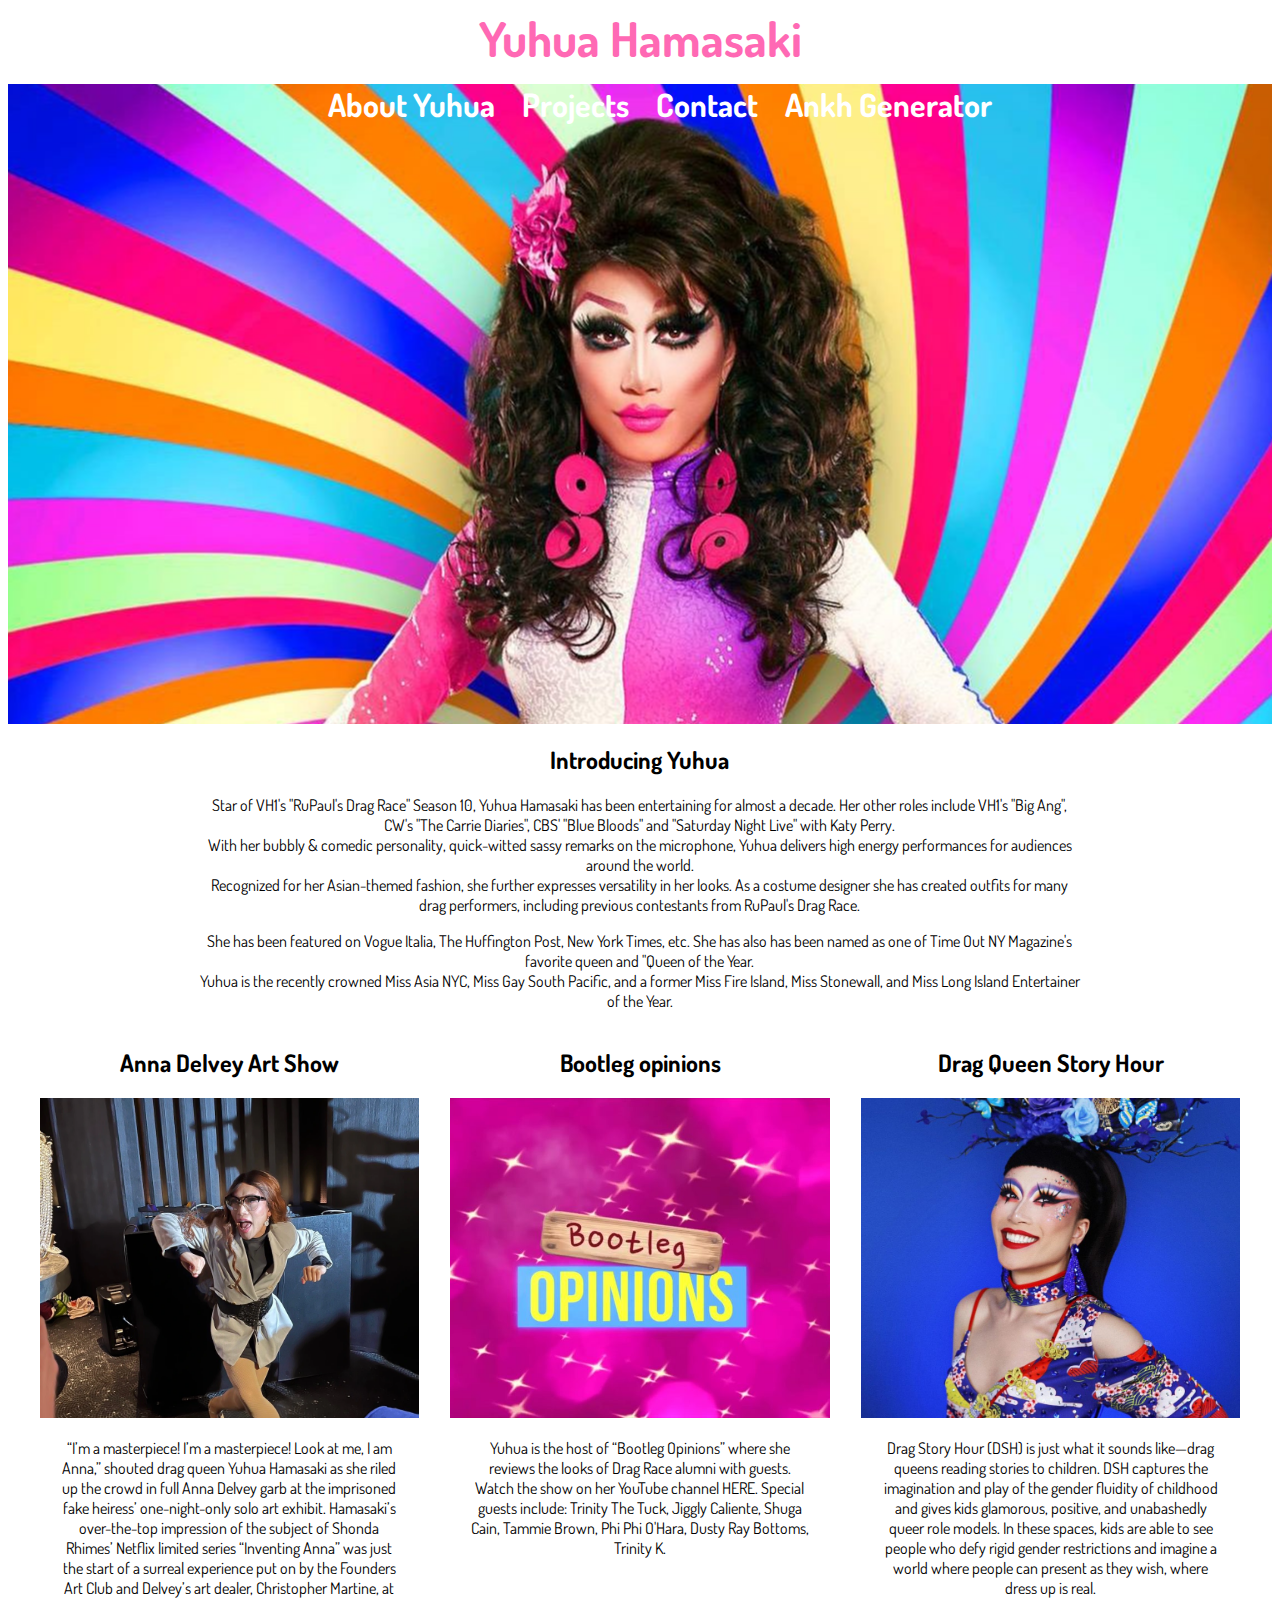
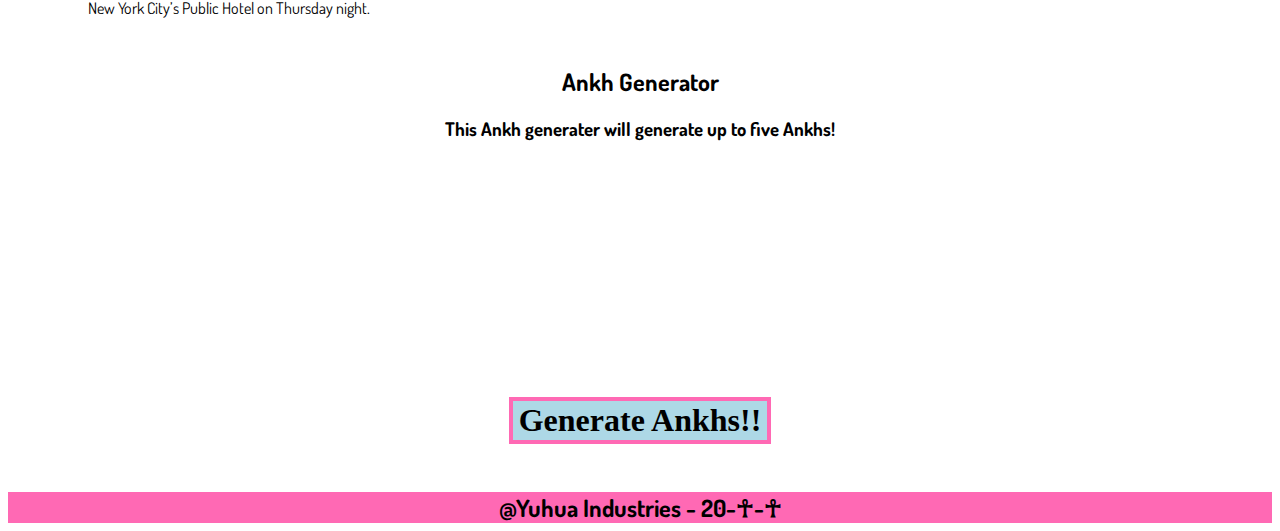
<file: index.html>
<!DOCTYPE html>
<html lang="en">
<head>
    <meta charset="UTF-8">
    <meta http-equiv="X-UA-Compatible" content="IE=edge">
    <meta name="viewport" content="width=device-width, initial-scale=1.0">
    <title>Yuhua's Portfolio</title>
    <link rel="stylesheet" href="resources/style.css">
    <link rel="preconnect" href="https://fonts.googleapis.com">
    <link rel="preconnect" href="https://fonts.gstatic.com" crossorigin>
    <link href="https://fonts.googleapis.com/css2?family=Dosis&display=swap" rel="stylesheet">

</head>

<body>
    <h1>Yuhua Hamasaki</h1>
    <header>
        <nav>
            <ul>
                <li><a href="#intro">About Yuhua</a>
                </li>
                <li><a href="#projects">Projects</a>
                </li>
                <li><a href="C:\Users\usuario\Documents\Projects\Portfolio\contact.html">Contact</a>
                </li>
                <li><a href="#generator">Ankh Generator</a>
                </li>
            </ul>
        </nav>
    </header>

    <main>
        <div class="intro" id="intro">
            <h2>Introducing Yuhua</h2>
            <p>Star of VH1's "RuPaul's Drag Race" Season 10, Yuhua Hamasaki has been entertaining for almost a decade. Her other roles include VH1's "Big Ang", CW's "The Carrie Diaries", CBS' "Blue Bloods" and "Saturday Night Live" with Katy Perry. 
                <br>
                With her bubbly & comedic personality, quick-witted sassy remarks on the microphone, Yuhua delivers high energy performances for audiences around the world.
                <br>
                Recognized for her Asian-themed fashion, she further expresses versatility in her looks. As a costume designer she has created outfits for many drag performers, including previous contestants from RuPaul's Drag Race. </p>
            <p>She has been featured on Vogue Italia, The Huffington Post, New York Times, etc. She has also has been named as one of Time Out NY Magazine's favorite queen and "Queen of the Year.
                <br>
                Yuhua is the recently crowned Miss Asia NYC, Miss Gay South Pacific, and a former Miss Fire Island, Miss Stonewall, and Miss Long Island Entertainer of the Year.</p>
        </div>

        <div class="projects" id="projects">
            <div class="project one">
                <h2>Anna Delvey Art Show</h2>
                <img src="resources/images/Anna-Delvey-art-show-4 (1).jpeg" alt="Yuhua dressed as Anna Delvey">
                <p>“I’m a masterpiece! I’m a masterpiece! Look at me, I am Anna,” shouted drag queen Yuhua Hamasaki as she riled up the crowd in full Anna Delvey garb at the imprisoned fake heiress’ one-night-only solo art exhibit. Hamasaki’s over-the-top impression of the subject of Shonda Rhimes’ Netflix limited series “Inventing Anna” was just the start of a surreal experience put on by the Founders Art Club and Delvey’s art dealer, Christopher Martine, at New York City’s Public Hotel on Thursday night.</p>
            </div>
            <div class="project two">
                <h2>Bootleg opinions</h2>
                <img src="resources/images/bootlegbanner-1024x576.jpg" alt="Bootleg Opinions Banner">
                <p>Yuhua is the host of “Bootleg Opinions” where she reviews the looks of Drag Race alumni with guests. Watch the show on her YouTube channel HERE. Special guests include: Trinity The Tuck, Jiggly Caliente, Shuga Cain, Tammie Brown, Phi Phi O'Hara, Dusty Ray Bottoms, Trinity K.</p>
            </div>
            <div class="project three">
                <h2>Drag Queen Story Hour</h2>
                <img src="resources/images/Yuhua-Hamasaki_Drag-Story-Hour-2png.png" alt="Yuhua dressed in Chinese inspired drag">
                <p>Drag Story Hour (DSH) is just what it sounds like—drag queens reading stories to children. DSH captures the imagination and play of the gender fluidity of childhood and gives kids glamorous, positive, and unabashedly queer role models. In these spaces, kids are able to see people who defy rigid gender restrictions and imagine a world where people can present as they wish, where dress up is real.</p>
            </div>
        </div>

        <div class="ankh" id="generator">
            <h2>Ankh Generator</h2>
            <h3>This Ankh generater will generate up to five Ankhs!</h3>
            <p id="ankh"><span id="a1">&#9765 </span><span id="a2">&#9765 </span><span id="a3">&#9765 </span><span id="a4">&#9765 </span><span id="a5">&#9765 </span></p>
            <button id="ankh-button">Generate Ankhs!!</button>
        </div>
    </main>

    <footer>
    @Yuhua Industries - 20-&#9765-&#9765
    </footer>

    <script src="resources\ankh-generator.js"></script>

</body>
</html>
</file>
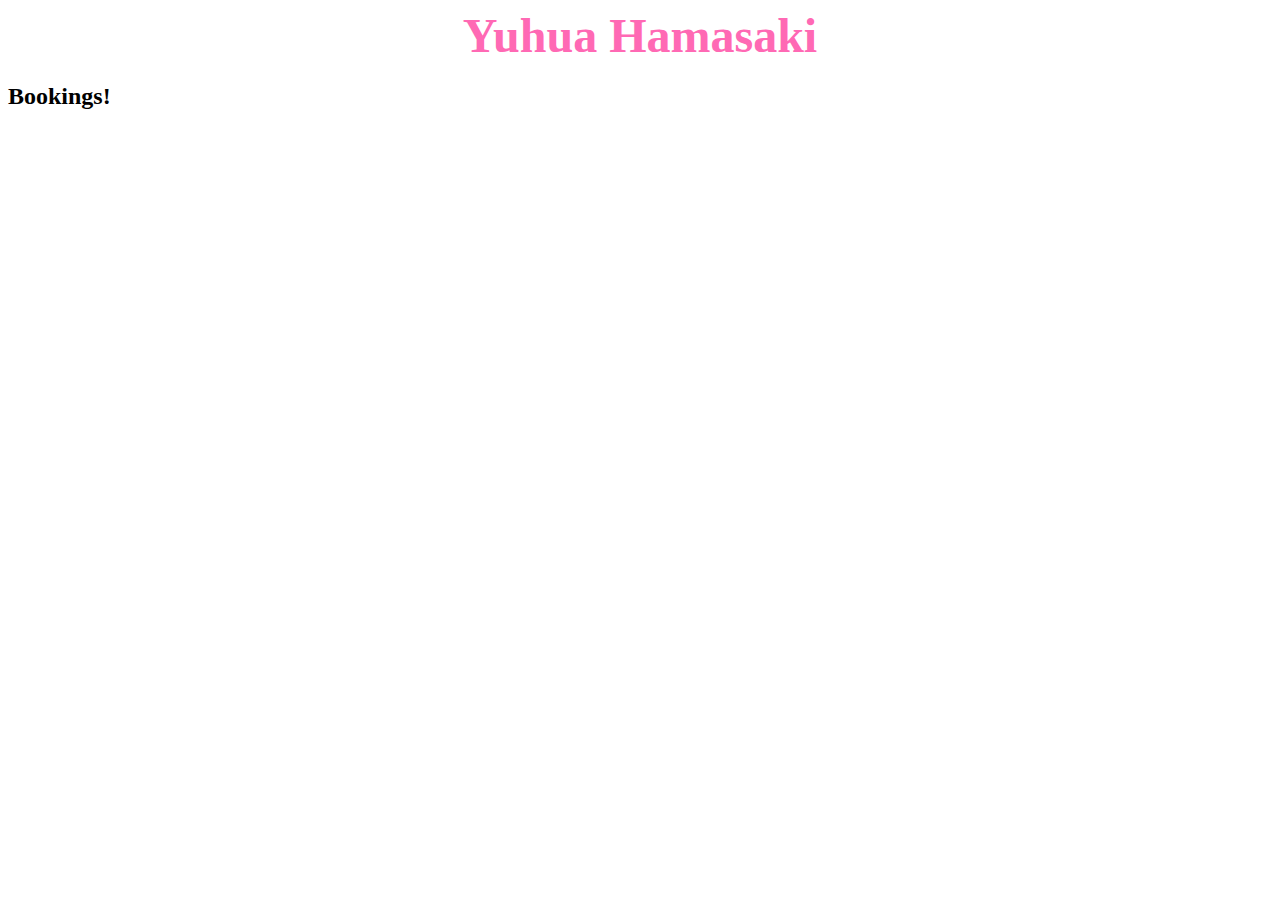
<file: contact.html>
<!DOCTYPE html>
<html lang="en">
<head>
    <meta charset="UTF-8">
    <meta http-equiv="X-UA-Compatible" content="IE=edge">
    <meta name="viewport" content="width=device-width, initial-scale=1.0">
    <title>Contact Page</title>
    <link rel="stylesheet" href="resources/style.css">

</head>

<body>
    <h1>Yuhua Hamasaki</h1>

    <h2>Bookings!</h2>

    
    
</body>

</html>
</file>
<file: resources/style.css>
html {
    font-size: 16px;
    font-family: 'Dosis', 'sans-serif';
}

h1 {
    font-size: 3rem;
    font-weight: bold;
    text-align: center;
    margin: 5px;
    color: hotpink;
}

header {
    height: 40rem;
    width: 100%;
    display: block;
    background-position: center;
    background-image: url("../resources/images/Yuhua-1-by-Preston-Burford-1-e1533551845465.jpg");
    background-repeat: no-repeat;
    background-size: auto;
}

nav {
    width: 60%;
    margin: auto;
}

nav ul {
    display: flex;
    justify-content: space-evenly;
    list-style-type: none;
}

li a {
    margin-top: 0.5rem;
    font-size: 2rem;
    font-weight: bold;
    color: white;
    text-decoration: none;
}

li a:hover {
    color: hotpink;
}

.intro {
    width: 70%;
    margin: auto;
    text-align: center;

}

.projects {
    display: flex;
    justify-content: space-evenly;
    text-align: center;
}

.project {
    width: 30%;

}

.project img {
    width: 100%;
    height: 20rem;
    object-fit: cover;
}

.project p {
    width: 90%;
    margin: auto;
    margin-top: 1rem;
}

.ankh {
    width: 80%;
    margin: auto;
    text-align: center;
    margin-top: 3rem;
    margin-bottom: 3rem;
}

#ankh {
    font-size: 8rem;
    font-weight: bold;
    visibility: hidden;
    margin-top: 3rem;
    margin-bottom: 3rem;
}

#ankh-button {
    background-color: lightblue;
    font-family: "";
    font-size: 2rem;
    font-weight: bolder;
    border: 4px solid hotpink;
}

#ankh-button:hover {
    background-color: hotpink;
}

footer {
    text-align: center;
    font-size: 1.5rem;
    font-weight: bold;
    background-color: hotpink;
}
</file>
